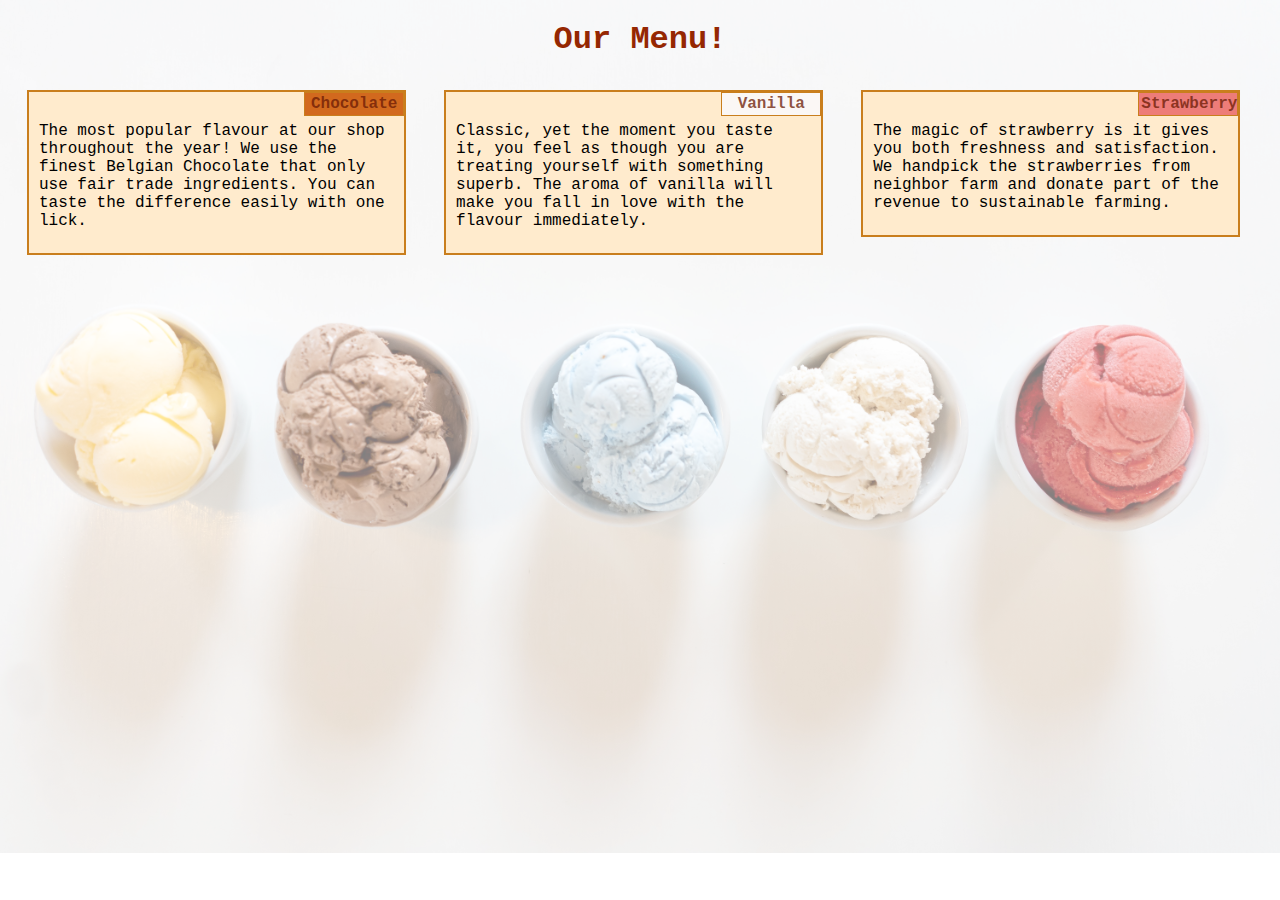
<file: module2_solution/index.html>
<!DOCTYPE html>
<html>

<head>
    <meta charset="utf-8">
    <meta name="viewport" content="width=device-width, initial-scale=1">
    <title>Module 2 assignment</title>
    <link rel="stylesheet" href="https://yui0126.github.io/HTML_CSS_Java_coursera/module2_solution/css/css.css">
</head>

<body>
    <h1>Our Menu!</h1>
    <div class="row">
        <div class="container col-lg-4 col-md-6 col-sm-12">
            <div id="chocolate"> Chocolate </div>
            <p>The most popular flavour at our shop throughout the year! We use the finest Belgian Chocolate that only use fair trade ingredients. You can taste the difference easily with one lick.</p>
        </div>
        <div class="container col-lg-4 col-md-6 col-sm-12">
            <div id="vanilla">Vanilla</div>
            <p> Classic, yet the moment you taste it, you feel as though you are treating yourself with something superb. The aroma of vanilla will make you fall in love with the flavour immediately.</p>
        </div>
        <div class="container col-lg-4 col-md-12 col-sm-12">
            <div id="strawberry">Strawberry</div>
            <p>The magic of strawberry is it gives you both freshness and satisfaction. We handpick the strawberries from neighbor farm and donate part of the revenue to sustainable farming.</p>
        </div>
    </div>
</body>

</html>
</file>
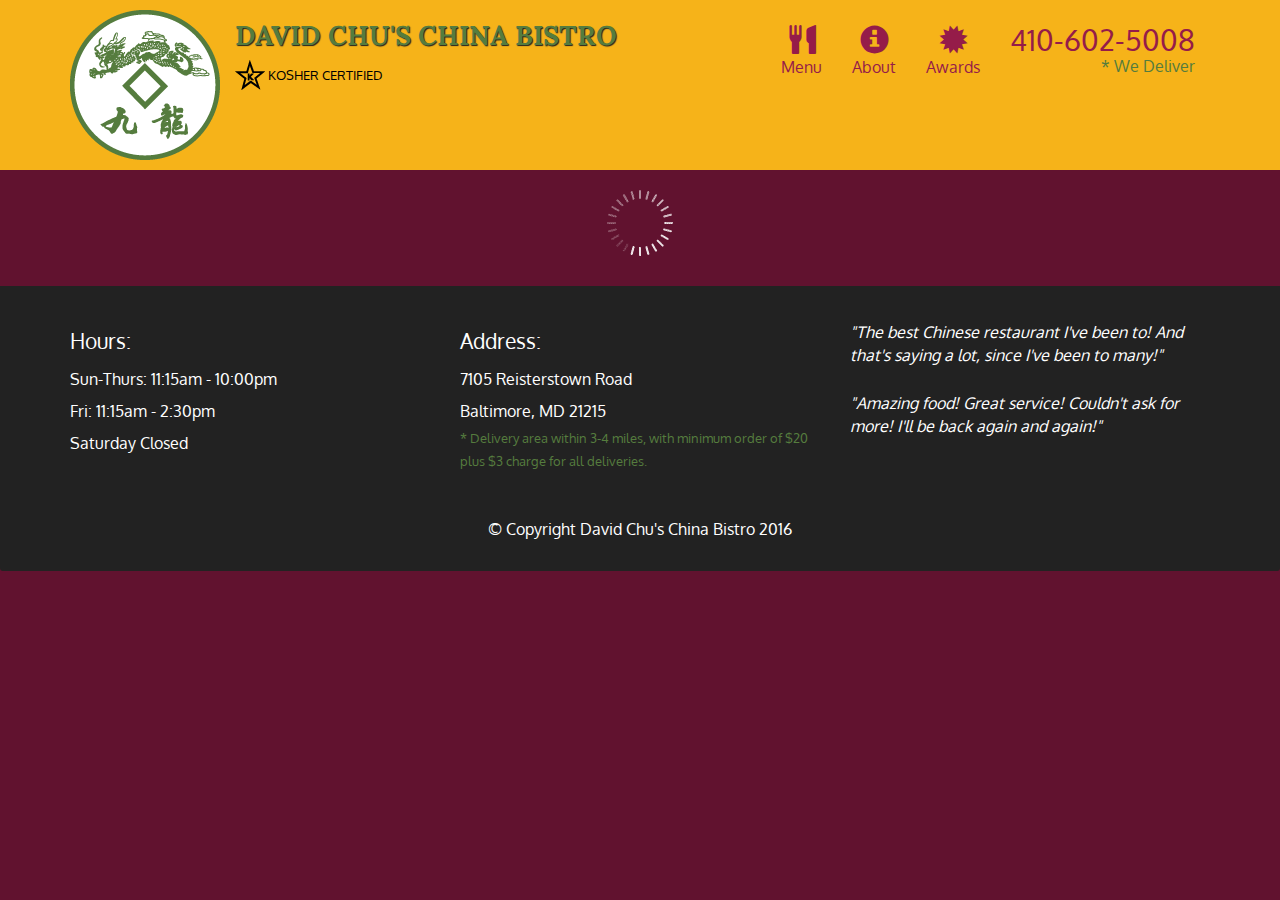
<file: module5_solution/index.html>
<!doctype html>
<html lang="en">

<head>
    <meta charset="utf-8">
    <meta http-equiv="X-UA-Compatible" content="IE=edge">
    <meta name="viewport" content="width=device-width, initial-scale=1">
    <title>David Chu's China Bistro</title>
    <link rel="stylesheet" href="css/bootstrap.min.css">
    <link rel="stylesheet" href="css/styles.css">
    <link href='https://fonts.googleapis.com/css?family=Oxygen:400,300,700' rel='stylesheet' type='text/css'>
    <link href='https://fonts.googleapis.com/css?family=Lora' rel='stylesheet' type='text/css'>
</head>

<body>
    <header>
        <nav id="header-nav" class="navbar navbar-default">
            <div class="container">
                <div class="navbar-header">
                    <a href="index.html" class="pull-left visible-md visible-lg">
                        <div id="logo-img" alt="Logo image"></div>
                    </a>

                    <div class="navbar-brand">
                        <a href="index.html">
                            <h1>David Chu's China Bistro</h1>
                        </a>
                        <p>
                            <img src="images/star-k-logo.png" alt="Kosher certification">
                            <span>Kosher Certified</span>
                        </p>
                    </div>

                    <button id="navbarToggle" type="button" class="navbar-toggle collapsed" data-toggle="collapse" data-target="#collapsable-nav" aria-expanded="false">
            <span class="sr-only">Toggle navigation</span>
            <span class="icon-bar"></span>
            <span class="icon-bar"></span>
            <span class="icon-bar"></span>
          </button>
                </div>

                <div id="collapsable-nav" class="collapse navbar-collapse">
                    <ul id="nav-list" class="nav navbar-nav navbar-right">
                        <li id="navHomeButton" class="visible-xs active">
                            <a href="index.html">
                                <span class="glyphicon glyphicon-home"></span> Home</a>
                        </li>
                        <li id="navMenuButton">
                            <a href="#" onclick="$dc.loadMenuCategories();">
                                <span class="glyphicon glyphicon-cutlery"></span><br class="hidden-xs"> Menu</a>
                        </li>
                        <li>
                            <a href="#">
                                <span class="glyphicon glyphicon-info-sign"></span><br class="hidden-xs"> About</a>
                        </li>
                        <li>
                            <a href="#">
                                <span class="glyphicon glyphicon-certificate"></span><br class="hidden-xs"> Awards</a>
                        </li>
                        <li id="phone" class="hidden-xs">
                            <a href="tel:410-602-5008">
                                <span>410-602-5008</span></a>
                            <div>* We Deliver</div>
                        </li>
                    </ul>
                    <!-- #nav-list -->
                </div>
                <!-- .collapse .navbar-collapse -->
            </div>
            <!-- .container -->
        </nav>
        <!-- #header-nav -->
    </header>

    <div id="call-btn" class="visible-xs">
        <a class="btn" href="tel:410-602-5008">
            <span class="glyphicon glyphicon-earphone"></span> 410-602-5008
        </a>
    </div>
    <div id="xs-deliver" class="text-center visible-xs">* We Deliver</div>

    <div id="main-content" class="container"></div>

    <footer class="panel-footer">
        <div class="container">
            <div class="row">
                <section id="hours" class="col-sm-4">
                    <span>Hours:</span><br> Sun-Thurs: 11:15am - 10:00pm<br> Fri: 11:15am - 2:30pm<br> Saturday Closed
                    <hr class="visible-xs">
                </section>
                <section id="address" class="col-sm-4">
                    <span>Address:</span><br> 7105 Reisterstown Road<br> Baltimore, MD 21215
                    <p>* Delivery area within 3-4 miles, with minimum order of $20 plus $3 charge for all deliveries.</p>
                    <hr class="visible-xs">
                </section>
                <section id="testimonials" class="col-sm-4">
                    <p>"The best Chinese restaurant I've been to! And that's saying a lot, since I've been to many!"</p>
                    <p>"Amazing food! Great service! Couldn't ask for more! I'll be back again and again!"</p>
                </section>
            </div>
            <div class="text-center">&copy; Copyright David Chu's China Bistro 2016</div>
        </div>
    </footer>

    <!-- jQuery (Bootstrap JS plugins depend on it) -->
    <script src="js/jquery-2.1.4.min.js"></script>
    <script src="js/bootstrap.min.js"></script>
    <script src="js/ajax-utils.js"></script>
    <script src="js/script.js"></script>
</body>

</html>
</file>
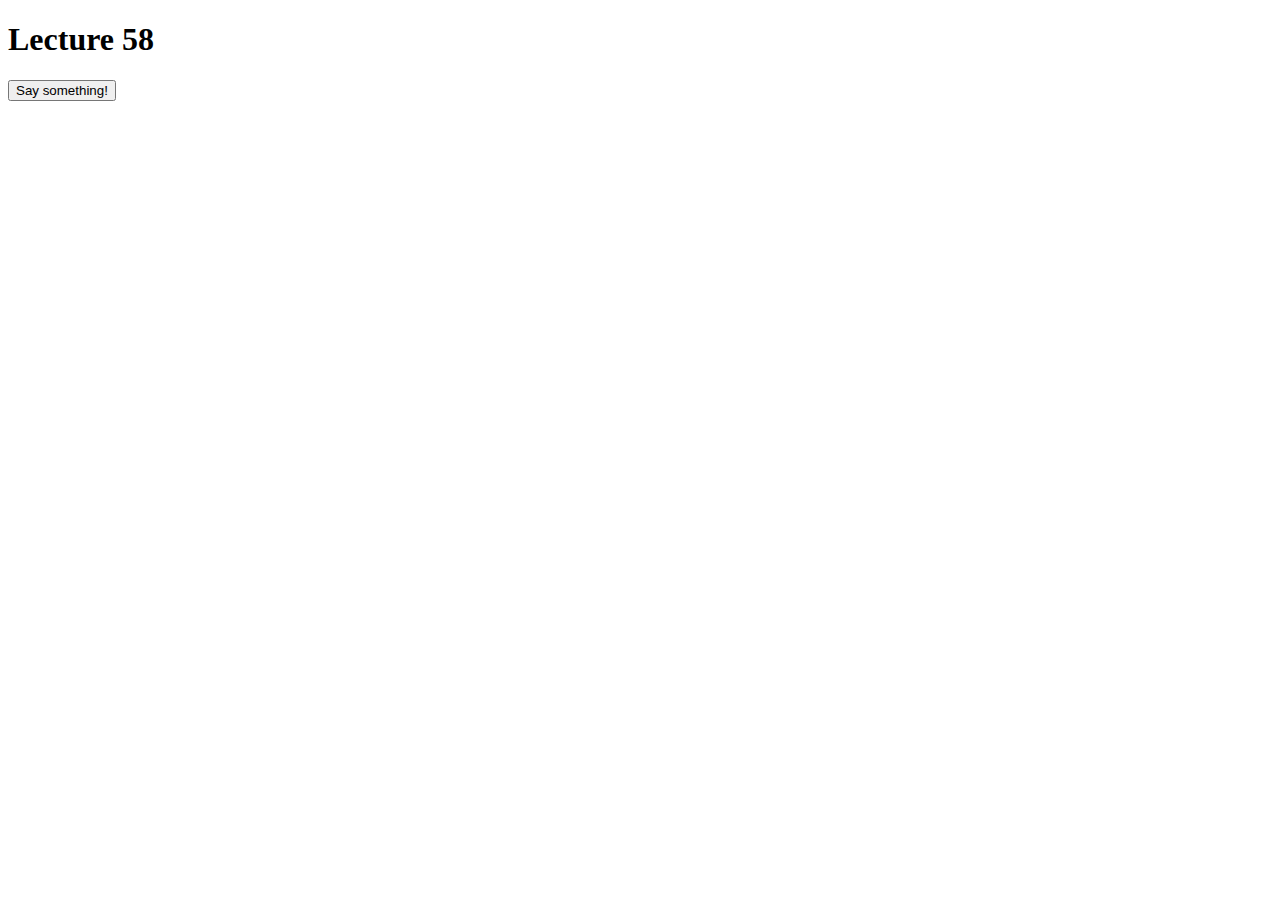
<file: module5_test/index.html>
<!doctype html>
<html lang="en">

<head>
    <meta charset="utf-8">
    <script src="js/ajax-utils.js"></script>
    <script src="js/script.js"></script>
</head>

<body>
    <h1 id="title">Lecture 58</h1>

    <p>
        <button>
      Say something!
    </button>
    </p>


    <div id="content"></div>
</body>

</html>
</file>
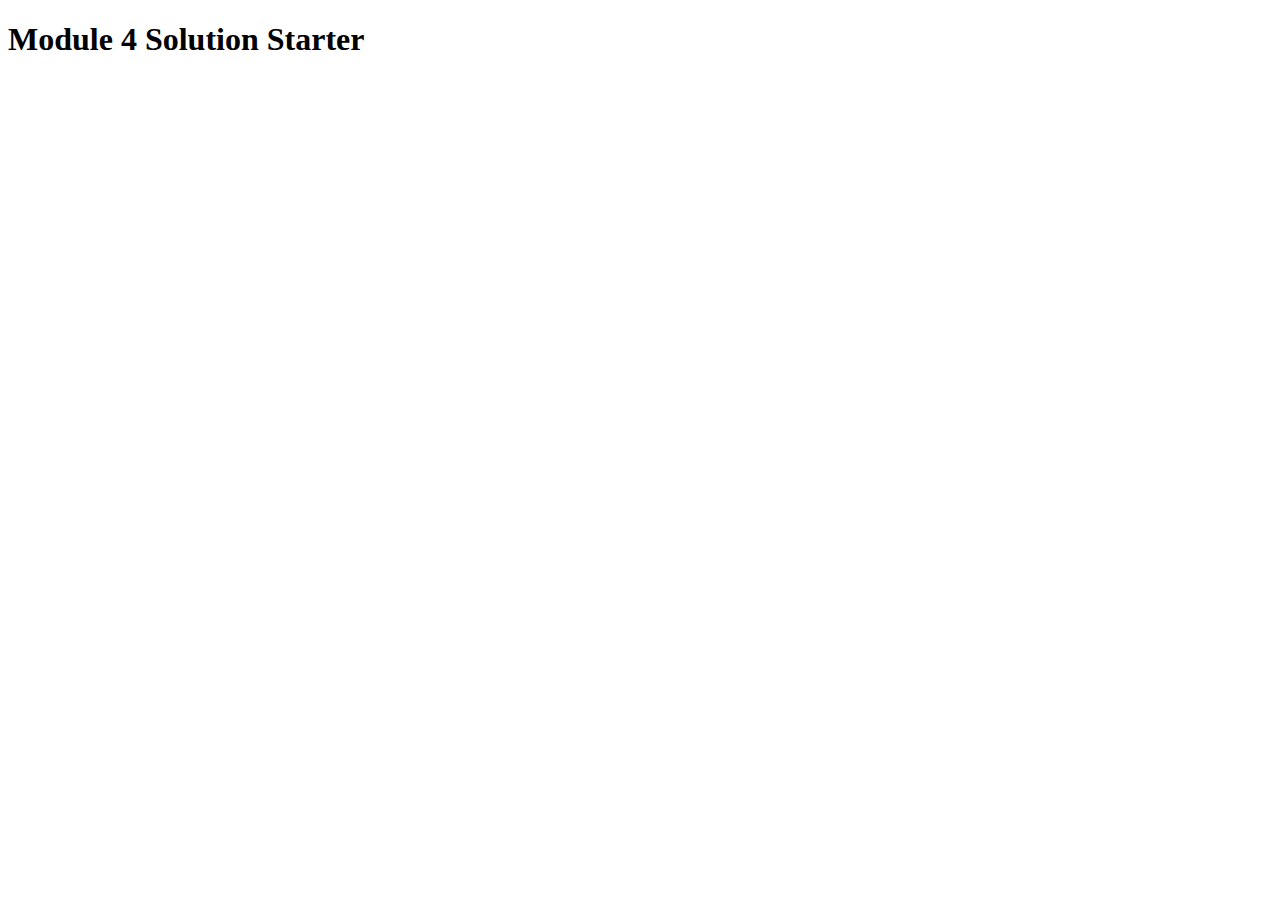
<file: module4_solution/harder/index.html>
<!DOCTYPE html>
<html>

<head>
    <meta charset="utf-8">
    <title>Module 4 Solution Starter</title>
    <script>
        var names = []; // DO NOT REMOVE
    </script>
    <script src="https://yui0126.github.io/HTML_CSS_Java_coursera/module4_solution/harder/SpeakHello.js"></script>
    <script src="https://yui0126.github.io/HTML_CSS_Java_coursera/module4_solution/harder/SpeakGoodBye.js"></script>
    <script src="https://yui0126.github.io/HTML_CSS_Java_coursera/module4_solution/harder/script.js"></script>
</head>

<body>
    <h1>Module 4 Solution Starter</h1>
</body>

</html>
</file>
<file: module5_solution/css/styles.css>
body {
  font-size: 16px;
  color: #fff;
  background-color: #61122f;
  font-family: 'Oxygen', sans-serif;
}

/** HEADER **/
#header-nav {
  background-color: #f6b319;
  border-radius: 0;
  border: 0;
}

#logo-img {
  background: url('../images/restaurant-logo_large.png') no-repeat;
  width: 150px;
  height: 150px;
  margin: 10px 15px 10px 0;
}

.navbar-brand {
  padding-top: 25px;
}
.navbar-brand h1 { /* Restaurant name */
  font-family: 'Lora', serif;
  color: #557c3e;
  font-size: 1.5em;
  text-transform: uppercase;
  font-weight: bold;
  text-shadow: 1px 1px 1px #222;
  margin-top: 0;
  margin-bottom: 0;
  line-height: .75;
}
.navbar-brand a:hover, .navbar-brand a:focus {
  text-decoration: none;
}
.navbar-brand p { /* Kosher cert */
  color: #000;
  text-transform: uppercase;
  font-size: .7em;
  margin-top: 15px;
}
.navbar-brand p span { /* Star-K */
  vertical-align: middle;
}

#nav-list {
  margin-top: 10px;
}
#nav-list a {
  color: #951C49;
  text-align: center;
}
#nav-list a:hover {
  background: #E7E7E7;
}
#nav-list a span {
  font-size: 1.8em;
}

#phone {
  margin-top: 5px;
}
#phone a { /* Phone number */
  text-align: right;
  padding-bottom: 0;
}
#phone div { /* We Deliver */
  color: #557c3e;
  text-align: right;
  padding-right: 15px;
}

.navbar-header button.navbar-toggle, .navbar-header .icon-bar {
  border: 1px solid #61122f;
}
.navbar-header button.navbar-toggle {
  clear: both;
  margin-top: -30px;
}
/* END HEADER */

/* FOOTER */
.panel-footer {
  margin-top: 30px;
  padding-top: 35px;
  padding-bottom: 30px;
  background-color: #222;
  border-top: 0;
}
.panel-footer div.row {
  margin-bottom: 35px;
}
#hours, #address {
  line-height: 2;
}
#hours > span, #address > span {
  font-size: 1.3em;
}
#address p {
  color: #557c3e;
  font-size: .8em;
  line-height: 1.8;
}
#testimonials {
  font-style: italic;
}
#testimonials p:nth-child(2) {
  margin-top: 25px;
}
/* END FOOTER */



/* HOME PAGE */
.container .jumbotron {
  box-shadow: 0 0 50px #3F0C1F;
  border: 2px solid #3F0C1F;
}

#menu-tile, #specials-tile, #map-tile {
  height: 250px;
  width: 100%;
  margin-bottom: 15px;
  position: relative;
  border: 2px solid #3F0C1F;
  overflow: hidden;
}
#menu-tile:hover, #specials-tile:hover, #map-tile:hover {
  box-shadow: 0 1px 5px 1px #cccccc;
}
#menu-tile {
  background: url('../images/menu-tile.jpg') no-repeat;
  background-position: center;
}
#specials-tile {
  background: url('../images/specials-tile.jpg') no-repeat;
  background-position: center;
}
#menu-tile span, #specials-tile span, #map-tile span {
  position: absolute;
  bottom: 0;
  right: 0;
  width: 100%;
  text-align: center;
  font-size: 1.6em;
  text-transform: uppercase;
  background-color: #000;
  color: #fff;
  opacity: .8;
}
/* END HOME PAGE */

/* MENU CATEGORIES PAGE */
.category-tile { 
  position: relative;
  border: 2px solid #3F0C1F;
  overflow: hidden;
  width: 200px;
  height: 200px;
  margin: 0 auto 15px;
}
.category-tile span {
  position: absolute;
  bottom: 0;
  right: 0;
  width: 100%;
  text-align: center;
  font-size: 1.2em;
  text-transform: uppercase;
  background-color: #000;
  color: #fff;
  opacity: .8;
}
.category-tile:hover {
  box-shadow: 0 1px 5px 1px #cccccc;
}

#menu-categories-title + div {
  margin-bottom: 50px;
}
/* END MENU CATEGORIES PAGE */

/* SINGLE CATEGORY PAGE */
.menu-item-tile {
  margin-bottom: 25px;
}
.menu-item-tile hr {
  width: 80%;
}
.menu-item-tile .menu-item-price {
  font-size: 1.1em;
  text-align: right;
  margin-top: -15px;
  margin-right: -15px;
}
.menu-item-tile .menu-item-price span {
  font-size: .6em;
}
.menu-item-photo {
  position: relative;
  border: 2px solid #3F0C1F; 
  overflow: hidden;
  padding: 0;
  margin-right: -15px;
  margin-left: auto;
  margin-bottom: 20px;
  max-width: 250px;
}
.menu-item-photo div {
  position: absolute;
  bottom: 0;
  right: 0;
  width: 80px;
  background-color: #557c3e;
  text-align: center;
}
.menu-item-description {
  padding-right: 30px;
}
h3.menu-item-title {
  margin: 0 0 10px;
}
.menu-item-details {
  font-size: .9em;
  font-style: italic;
}
/* END SINGLE CATEGORY PAGE */


/********** Large devices only **********/
@media (min-width: 1200px) {
  .container .jumbotron {
    background: url('../images/jumbotron_1200.jpg') no-repeat;
    height: 675px;
  }
}

/********** Medium devices only **********/
@media (min-width: 992px) and (max-width: 1199px) {
  /* Header */
  #logo-img {
    background: url('../images/restaurant-logo_medium.png') no-repeat;
    width: 100px;
    height: 100px;
    margin: 5px 5px 5px 0;
  }
  /* End Header */

  /* Home Page */
  .container .jumbotron {
    background: url('../images/jumbotron_992.jpg') no-repeat;
    height: 558px;
  }
  /* End Home Page */
}

/********** Small devices only **********/
@media (min-width: 768px) and (max-width: 991px) {
  /* Home Page */
  .container .jumbotron {
    background: url('../images/jumbotron_768.jpg') no-repeat;
    height: 432px;
  }
  /* End Home Page */
}

/********** Extra small devices only **********/
@media (max-width: 767px) {
  /* Header */
  .navbar-brand {
    padding-top: 10px;
    height: 80px;
  }
  .navbar-brand h1 { /* Restaurant name */
    padding-top: 10px;
    font-size: 5vw; /* 1vw = 1% of viewport width */
  }
  .navbar-brand p { /* Kosher cert */
    font-size: .6em;
    margin-top: 12px;
  }
  .navbar-brand p img { /* Star-K */
    height: 20px;
  }

  #collapsable-nav a { /* Collapsed nav menu text */
    font-size: 1.2em;
  }
  #collapsable-nav a span { /* Collapsed nav menu glyph */
    font-size: 1em;
    margin-right: 5px;
  }

  #call-btn > a {
    font-size: 1.5em;
    display: block;
    margin: 0 20px;
    padding: 10px;
    border: 2px solid #fff;
    background-color: #f6b319;
    color: #951c49;
  }
  #xs-deliver {
    margin-top: 5px;
    font-size: .7em;
    letter-spacing: .1em;
    text-transform: uppercase;
  }
  /* End Header */

  /* Footer */
  .panel-footer section {
    margin-bottom: 30px;
    text-align: center;
  }
  .panel-footer section:nth-child(3) {
    margin-bottom: 0; /* margin already exists on the whole row */
  }
  .panel-footer section hr {
    width: 50%;
  }
  /* End Footer */

  /* Home Page */
  .container .jumbotron {
    margin-top: 30px;
    padding: 0;
  }
  #menu-tile, #specials-tile {
    width: 360px;
    margin: 0 auto 15px;
  }

  .menu-item-photo {
    margin-right: auto;
  }
  .menu-item-tile .menu-item-price {
    text-align: center;
  }
  .menu-item-description {
    text-align: center;;
  }
}


/********** Super extra small devices Only :-) (e.g., iPhone 4) **********/
@media (max-width: 479px) {
  /* Header */
  .navbar-brand h1 { /* Restaurant name */
    padding-top: 5px;
    font-size: 6vw;
  }
  /* End Header */
  
  /* Home page */
  #menu-tile, #specials-tile {
    width: 280px;
    margin: 0 auto 15px;
  }

  .col-xxs-12 {
    position: relative;
    min-height: 1px;
    padding-right: 15px;
    padding-left: 15px;
    float: left;
    width: 100%;
  }
}
</file>
